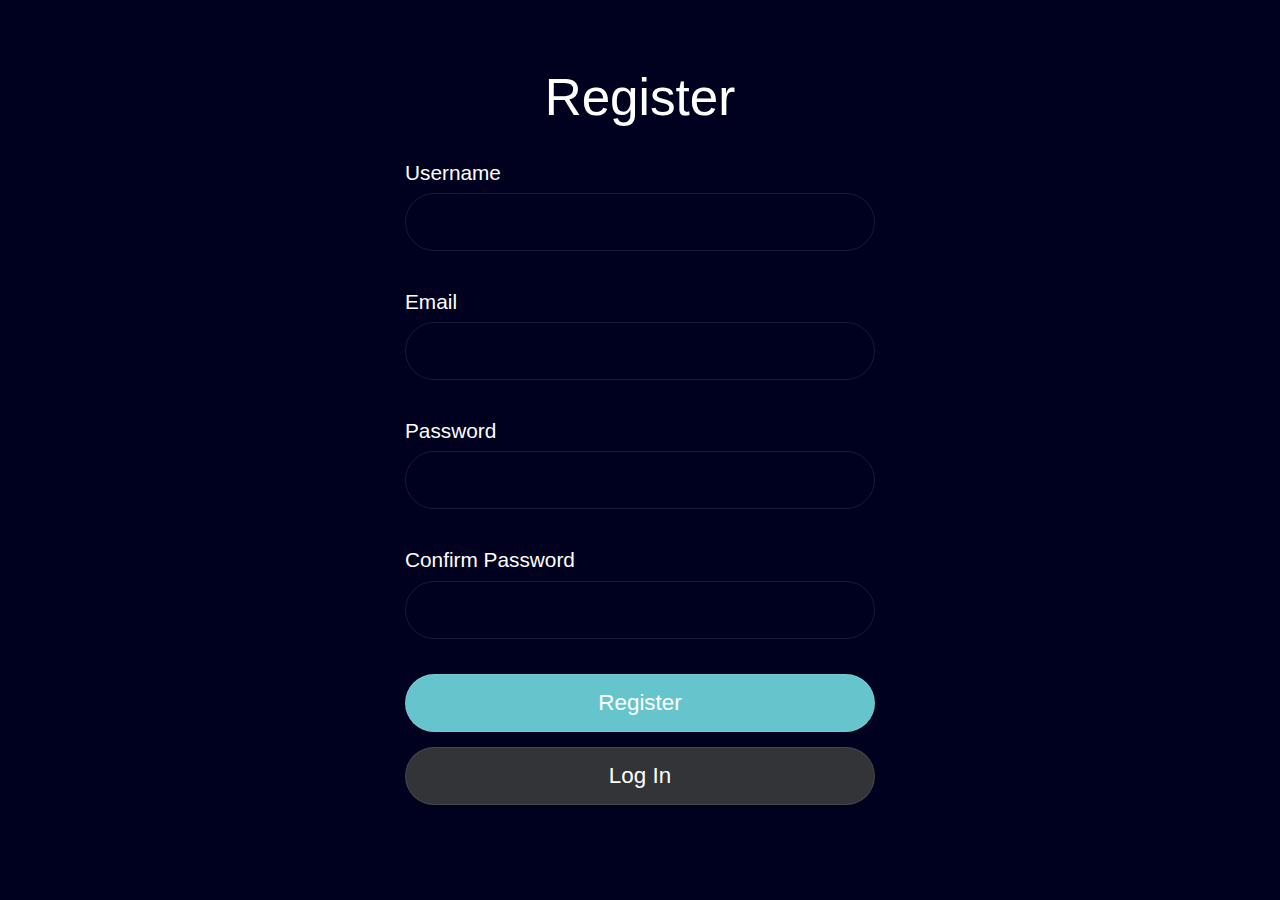
<file: booken-master/login.html>
<!DOCTYPE html>
<html lang="en">
<head>
  <meta charset="UTF-8">
  <meta name="viewport" content="width=device-width, initial-scale=1.0">
  <title>Registration Page</title>
  <link rel="stylesheet" href="./assets/css/login_style.css">
</head>
<body>
  <section class="registration">
    <div class="container">
      <h1 class="h1">Register</h1>
      <form id="registrationForm">
        <div class="input-group">
          <label for="username">Username</label>
          <input type="text" id="username" name="username" required>
        </div>
        <div class="input-group">
          <label for="email">Email</label>
          <input type="email" id="email" name="email" required>
        </div>
        <div class="input-group">
          <label for="password">Password</label>
          <input type="password" id="password" name="password" required>
        </div>
        <div class="input-group">
          <label for="confirmPassword">Confirm Password</label>
          <input type="password" id="confirmPassword" name="confirmPassword" required>
        </div>
        <button type="submit" class="btn">Register</button>
      </form>
      <button class="btn login-btn" onclick="openLoginModal()">Log In</button>
    </div>
  </section>

  <div id="loginModal" class="modal">
    <div class="modal-content">
      <span class="close" onclick="closeLoginModal()">&times;</span>
      <h2>Login</h2>
      <form id="loginForm">
        <div class="input-group">
          <label for="loginEmail">Email</label>
          <input type="email" id="loginEmail" name="loginEmail" required>
        </div>
        <div class="input-group">
          <label for="loginPassword">Password</label>
          <input type="password" id="loginPassword" name="loginPassword" required>
        </div>
        <button type="submit" class="btn">Log In</button>
      </form>
    </div>
  </div>

  <script src="./assets/js/login_script.js"></script>
</body>
</html>
</file>
<file: booken-master/assets/css/login_style.css>
:root {
  --maximum-blue-green: hsl(184, 50%, 60%);
  --selective-yellow: hsl(42, 98%, 55%);
  --eerie-black_70: hsla(240, 1%, 14%, 0.7);
  --granite-gray: hsl(0, 0%, 40%);
  --spanish-gray: hsl(0, 0%, 57%);
  --oxford-blue: hsl(243, 95%, 8%);
  --eerie-black: hsl(214, 10%, 14%);
  --xiketic: hsl(240, 100%, 6%);
  --white-1: hsl(0, 0%, 100%);
  --white-2: hsl(0, 0%, 98%);
  --white_10: hsla(0, 0%, 100%, 0.1);
  --jet: hsl(225, 4%, 21%);
  --ff-work-sans: 'Work Sans', sans-serif;
  --ff-jost: 'Jost', sans-serif;
  --fs-1: 3.2rem;
  --fs-2: 2.4rem;
  --fs-6: 1.4rem;
  --fs-7: 1.3rem;
  --fs-8: 1rem;
  --fw-400: 400;
  --fw-500: 500;
  --fw-700: 700;
  --section-padding: 60px;
  --radius-pill: 200px;
  --transition-1: 0.25s ease;
}

*,
*::before,
*::after {
  margin: 0;
  padding: 0;
  box-sizing: border-box;
}

body {
  background-color: var(--xiketic);
  color: var(--white-1);
  font-family: var(--ff-work-sans);
  font-size: 1.6rem;
  line-height: 1.5;
}

.container {
  max-width: 500px;
  margin: 0 auto;
  padding: var(--section-padding) 15px;
}

.h1 {
  font-family: var(--ff-jost);
  font-size: var(--fs-1);
  font-weight: var(--fw-500);
  text-align: center;
  margin-bottom: 20px;
}

input,
button {
  width: 100%;
  padding: 15px;
  margin-bottom: 15px;
  font-size: var(--fs-6);
  border: 1px solid var(--white_10);
  border-radius: var(--radius-pill);
  background: none;
  color: var(--white-1);
}

input:focus,
button:focus {
  outline: none;
  border-color: var(--maximum-blue-green);
}

button {
  background-color: var(--maximum-blue-green);
  cursor: pointer;
  transition: var(--transition-1);
}

button:hover {
  background-color: var(--selective-yellow);
}

.input-group {
  margin-bottom: 20px;
}

.input-group label {
  display: block;
  margin-bottom: 5px;
  font-size: var(--fs-7);
}

.login-btn {
  background-color: var(--jet);
}

.modal {
  display: none;
  position: fixed;
  z-index: 1;
  left: 0;
  top: 0;
  width: 100%;
  height: 100%;
  overflow: auto;
  background-color: rgba(0,0,0,0.7);
}

.modal-content {
  background-color: var(--eerie-black);
  margin: 10% auto;
  padding: 20px;
  border: 1px solid var(--white_10);
  width: 80%;
  max-width: 400px;
  border-radius: var(--radius-pill);
}

.close {
  color: var(--white-1);
  float: right;
  font-size: 28px;
  font-weight: bold;
  cursor: pointer;
}

.close:hover,
.close:focus {
  color: var(--selective-yellow);
  text-decoration: none;
  cursor: pointer;
}
</file>
